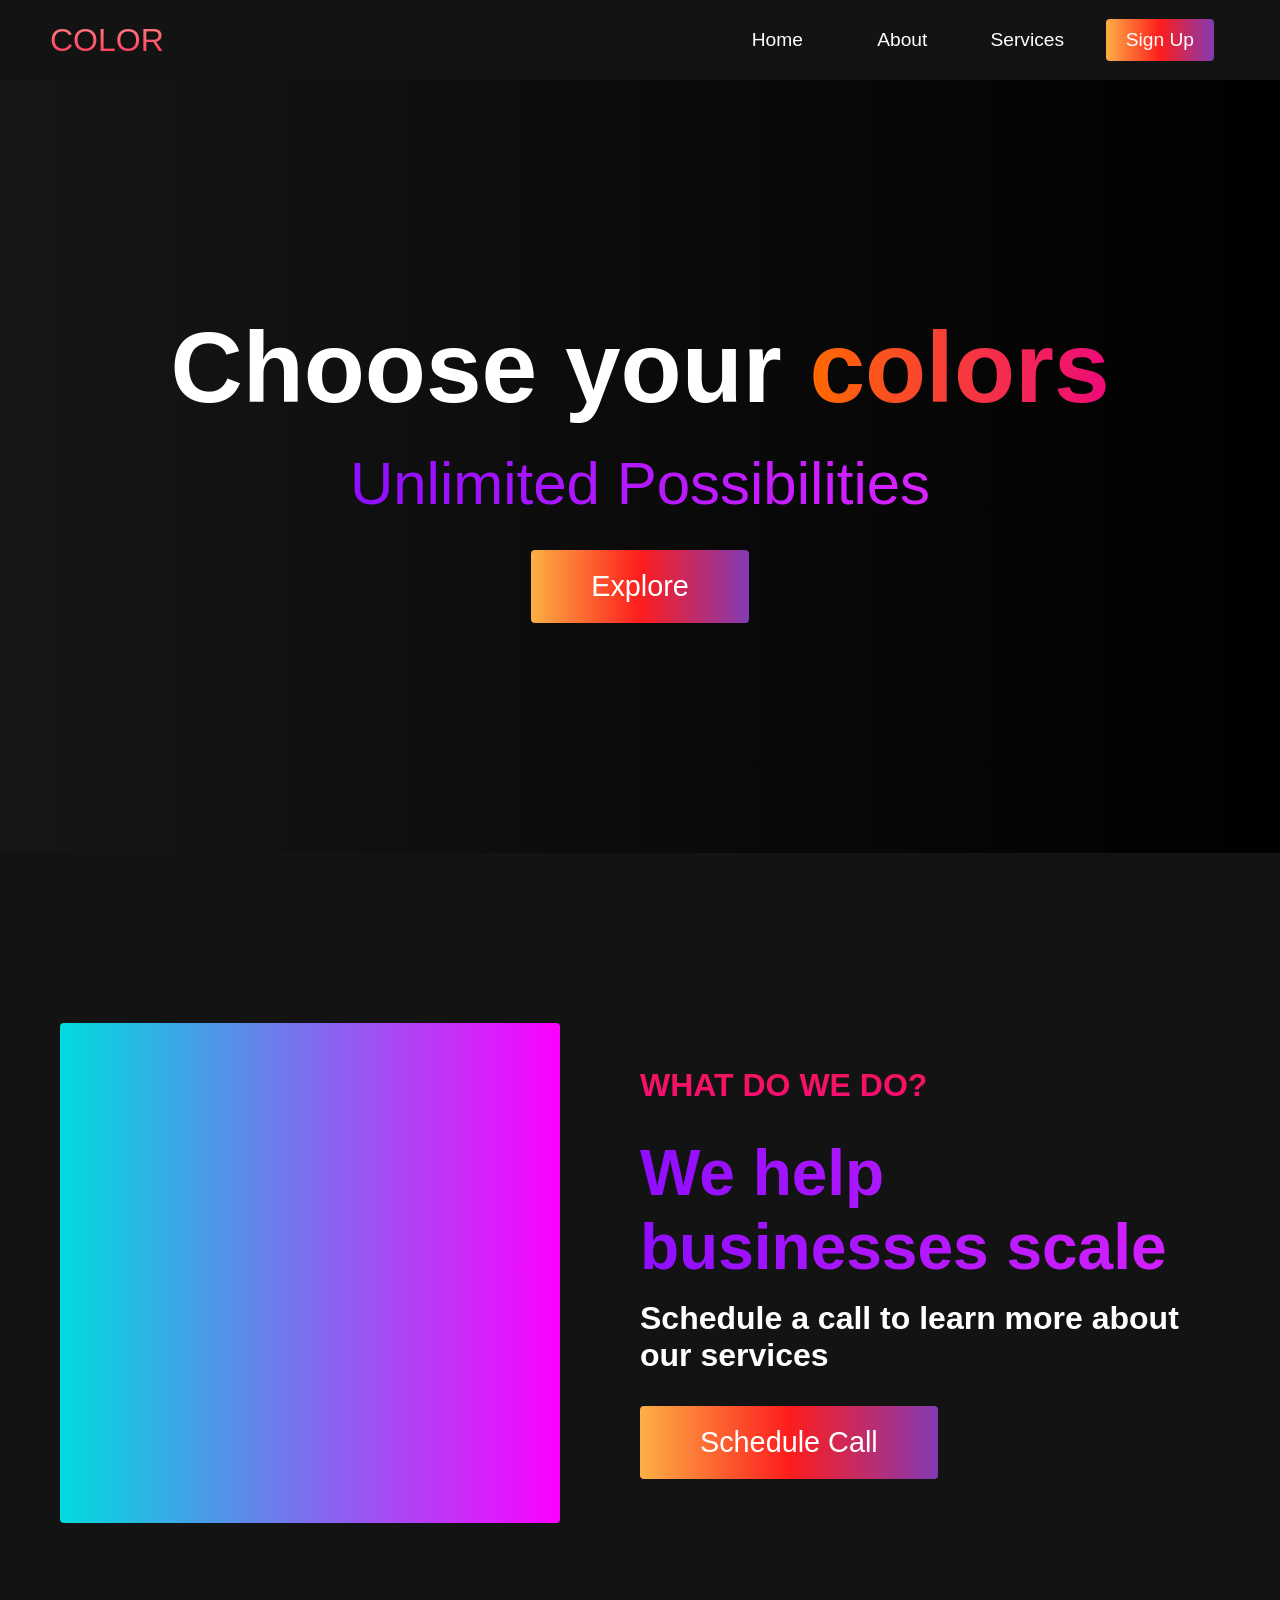
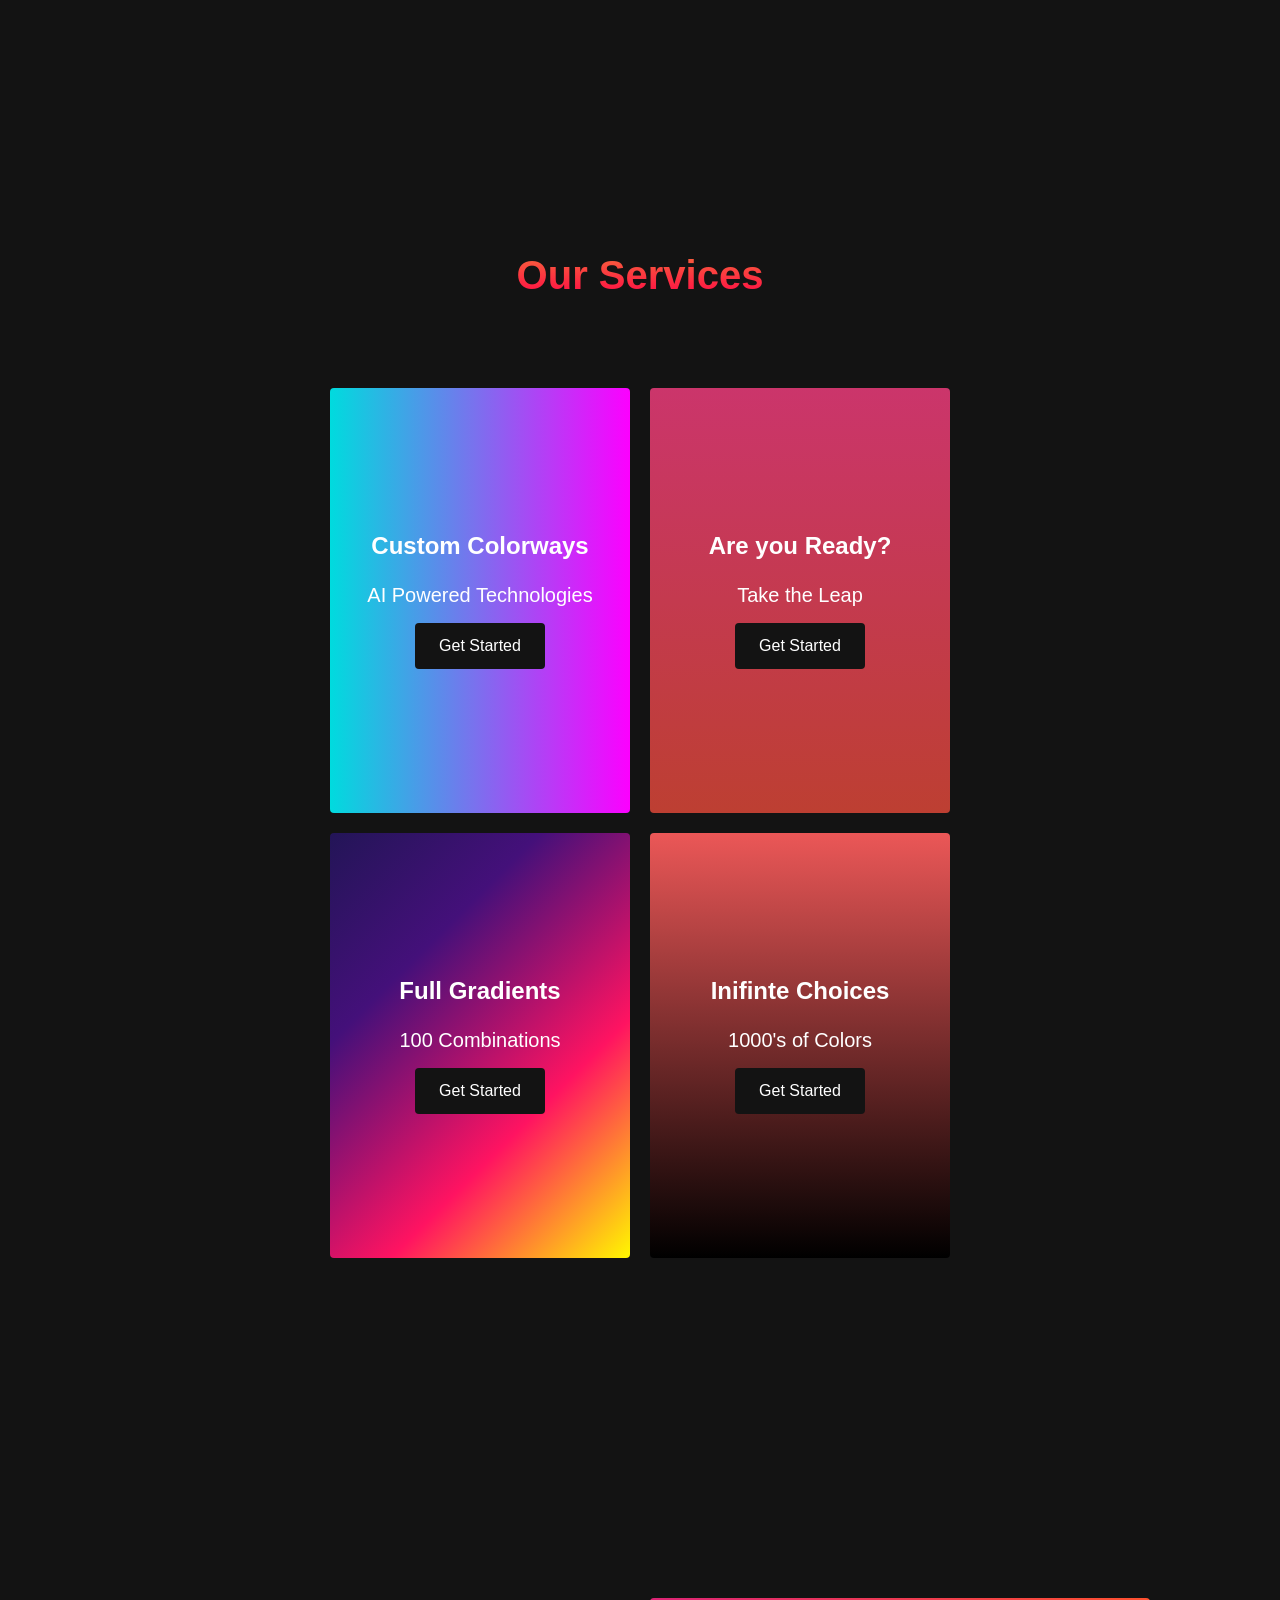
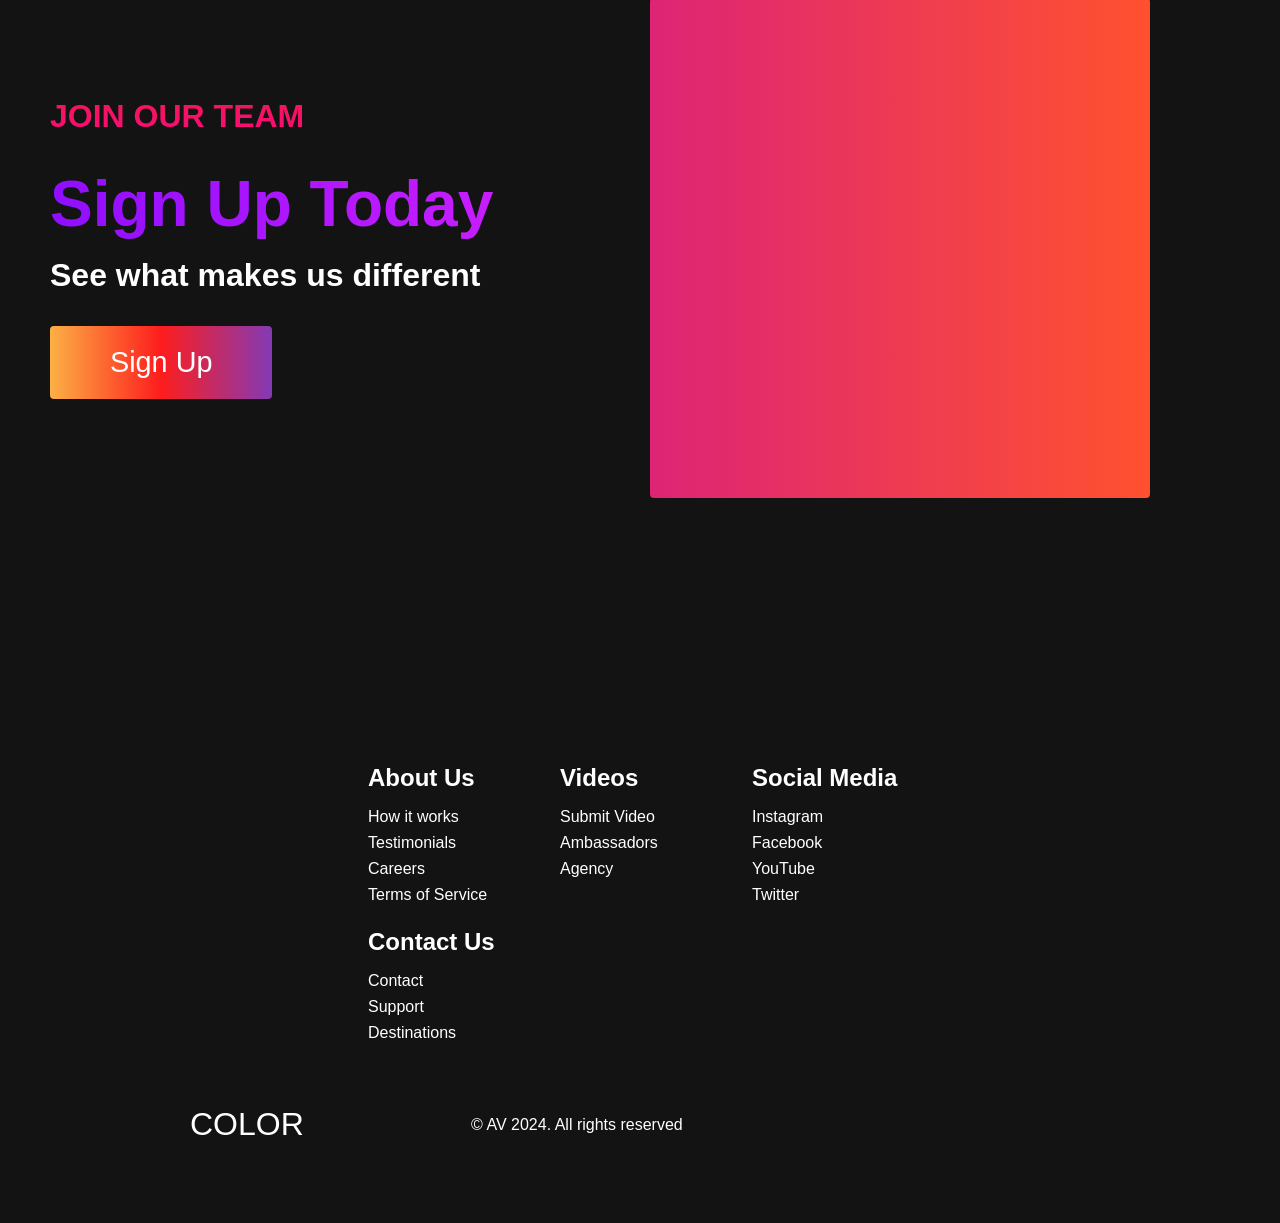
<file: index.html>
<!DOCTYPE html>
<html lang="en">
<head>
    <meta charset="UTF-8">
    <meta name="viewport" content="width=device-width, initial-scale=1.0">
    <title>Color By AV</title>
    <link rel="stylesheet" href="styles/style.css">
    <link rel="icon" href="images/favicon.ico" type="image/x-icon">
    <script src="script.js" defer></script>
</head>
<body>
    <!-- Navbar Section -->
    <nav class="navbar">
        <div class="navbar__container">
            <a href="#home" id="navbar__logo">COLOR</a>
            <div class="navbar__toggle" id="mobile-menu">
                <span class="bar"></span>
                <span class="bar"></span>
                <span class="bar"></span>
            </div>
            <ul class="navbar__menu">
                <li class="navbar__item">
                    <a href="#home" class="navbar__links" id="home-page">Home</a>
                </li>
                <li class="navbar__item">
                    <a href="#about" class="navbar__links" id="about-page">About</a>
                </li>
                <li class="navbar__item">
                    <a href="#services" class="navbar__links" id="services-page">Services</a>
                </li>
                <li class="navbar__btn">
                    <a href="#sign-up" class="button" id="signup">Sign Up</a>
                </li>
            </ul>
        </div>
    </nav>

    <!-- Hero Section -->
    <div class="hero" id="home">
        <div class="hero__container animation-container">
            <h1 class="hero__heading animated-text"style="--i: 1">Choose your <span>colors</span></h1>
            <p class="hero__description animated-text"style="--i: 2">Unlimited Possibilities</p>
            <button class="main__btn animated-text"style="--i: 3"><a href="#services">Explore</a></button>
        </div>
    </div>

    <!-- About Section -->
    <div class="main" id="about">
        <div class="main__container">
            <div class="main__img--container">
                <div class="main__img--card"><i class="fa-sharp fa-regular fa-bell"></i></div>
            </div>
            <div class="main__content animation-container">
                <h1 class="animated-text"style="--i: 1">What do we do?</h1>
                <h2 class="animated-text"style="--i: 7">We help businesses scale</h2>
                <p class="animated-text"style="--i: 7">Schedule a call to learn more about our services</p>
                <button class="main__btn animated-text"style="--i: 7"><a href="#sign-up">Schedule Call</a></button>
            </div>
        </div>
    </div>


    <!-- Services Section -->
    <div class="services" id="services">
        <h1>Our Services</h1>
        <div class="services__wrapper">            
            <div class="services__card">
                <h2>Custom Colorways</h2>
                <p>AI Powered Technologies</p>
                <div class="services__btn"><a href="#sign-up"><button>Get Started</button></a></div>
            </div>
            <div class="services__card">
                <h2>Are you Ready?</h2>
                <p>Take the Leap</p>
                <div class="services__btn"><a href="#sign-up"><button>Get Started</button></a></div>
            </div>
            <div class="services__card">
                <h2>Full Gradients</h2>
                <p>100 Combinations</p>
                <div class="services__btn"><a href="#sign-up"><button>Get Started</button></a></div>
            </div>
            <div class="services__card">
                <h2>Inifinte Choices</h2>
                <p>1000's of Colors</p>
                <div class="services__btn"><a href="#sign-up"><button>Get Started</button></a></div>
            </div>
        </div>
    </div>

    <!-- Features Section -->
    <div class="main" id="sign-up">
        <div class="main__container">
            <div class="main__content animation-container">
                <h1 class="animated-text"style="--i: 1">Join Our Team</h1>
                <h2 class="animated-text"style="--i: 7">Sign Up Today</h2>
                <p class="animated-text"style="--i: 7">See what makes us different</p>
                <button class="main__btn animated-text"style="--i: 7"><a href="form.html">Sign Up</a></button>
            </div>
            <div class="main__img--container">
                <div class="main__img--card" id="card-2">
                    <i class="fas fa-users"></i>
                </div>
            </div>
        </div>
    </div>

    <!-- Footer Section -->
    <footer class="footer__container">
        <div class="footer__links">
            <div class="footer__links-wrapper">
                <div class="footer__links--items">
                    <h2>About Us</h2>
                    <a href="/">How it works</a>
                    <a href="/">Testimonials</a>
                    <a href="/">Careers</a>
                    <a href="/">Terms of Service</a>
                </div>
                <div class="footer__links--items">
                    <h2>Contact Us</h2>
                    <a href="/">Contact</a>
                    <a href="/">Support</a>
                    <a href="/">Destinations</a>
                </div>
            </div>
            <div class="footer__links--wrapper">
                <div class="footer__links--items">
                    <h2>Videos</h2>
                    <a href="/">Submit Video</a>
                    <a href="/">Ambassadors</a>
                    <a href="/">Agency</a>
                </div>
                <div class="footer__links--items">
                    <h2>Social Media</h2>
                    <a href="/">Instagram</a>
                    <a href="/">Facebook</a>
                    <a href="/">YouTube</a>
                    <a href="/">Twitter</a>
                </div>
            </div>
            </div>
        <section class="social__media">
            <div class="social__media--wrap">
                <div class="footer__logo">
                    <a href="/" id="footer__logo">COLOR</a>
                </div>      
                <P class="website__rights">&copy; AV 2024. All rights reserved</P>
                <div class="social__icons">
                    <a href="/" class="social__icon--link" target="_blank">
                        <i class="fab fa-facebook"></i>
                    </a> 
                    <a href="/" class="social__icon--link">
                        <i class="fab fa-instagram"></i>
                    </a>
                    <a href="/" class="social__icon--link">
                        <i class="fab fa-youtube"></i>
                    </a>
                    <a href="/" class="social__icon--link">
                        <i class="fab fa-linkedin"></i>
                    </a>
                    <a href="/" class="social__icon--link">
                        <i class="fab fa-twitter"></i>
                    </a>
                </div>     
            </div>
        </section>
    </footer>
</body>
</html>
</file>
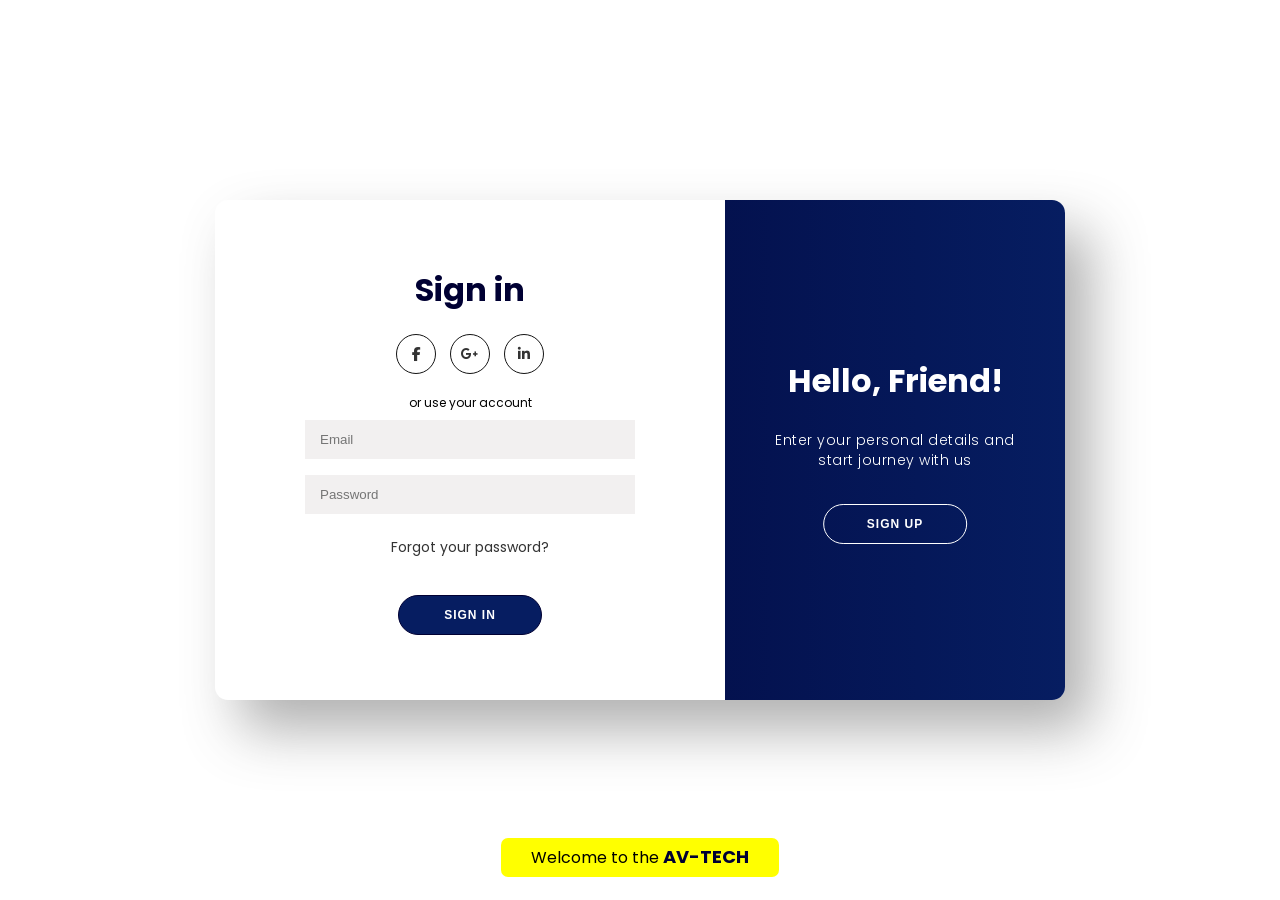
<file: form.html>
<!DOCTYPE html>
<html lang="en">
<head>
    <meta charset="UTF-8">
    <meta http-equiv="X-UA-Compatible" content="IE=edge">
    <meta name="viewport" content="width=device-width, initial-scale=1.0">
    <title>Sign in || Sign up from</title>
     <!-- font awesome icons -->
     <link rel="stylesheet" href="https://cdnjs.cloudflare.com/ajax/libs/font-awesome/6.1.1/css/all.min.css" integrity="sha512-KfkfwYDsLkIlwQp6LFnl8zNdLGxu9YAA1QvwINks4PhcElQSvqcyVLLD9aMhXd13uQjoXtEKNosOWaZqXgel0g==" crossorigin="anonymous" referrerpolicy="no-referrer" />
    <!-- css stylesheet -->
    <link rel="stylesheet" href="styles/formstyle.css">
    <link rel="icon" href="images/favicon.ico" type="image/x-icon">
</head>
<body>

    <div class="container" id="container">
        <div class="form-container sign-up-container">
            <form action="includes/formhandler.php" method="POST">
                <h1>Create Account</h1>
                <div class="social-container">
                    <a href="#" class="social"><i class="fab fa-facebook-f"></i></a>
                    <a href="#" class="social"><i class="fab fa-google-plus-g"></i></a>
                    <a href="#" class="social"><i class="fab fa-linkedin-in"></i></a>
                </div>
                <span>or use your email for registration</span>
                <div class="infield">
                    <input type="text" placeholder="Name"  name="name" required=""/>
                    <label></label>
                </div>
                <div class="infield">
                    <input type="email" placeholder="Email" name="email" required=""/>
                    <label></label>
                </div>
                <div class="infield">
                    <input type="password" placeholder="Password" name="password" required=""/>
                    <label></label>
                </div>
                <button>Sign Up</button>
            </form>
        </div>
        <div class="form-container sign-in-container">
            <form action="#">
                <h1>Sign in</h1>
                <div class="social-container">
                    <a href="#" class="social"><i class="fab fa-facebook-f"></i></a>
                    <a href="#" class="social"><i class="fab fa-google-plus-g"></i></a>
                    <a href="#" class="social"><i class="fab fa-linkedin-in"></i></a>
                </div>
                <span>or use your account</span>
                <div class="infield">
                    <input type="email" placeholder="Email" name="email" required=""/>
                    <label></label>
                </div>
                <div class="infield">
                    <input type="password" placeholder="Password" name="password" required=""/>
                    <label></label>
                </div>
                <a href="#" class="forgot">Forgot your password?</a>
                <button>Sign In</button>
            </form>
        </div>
        <div class="overlay-container" id="overlayCon">
            <div class="overlay">
                <div class="overlay-panel overlay-left">
                    <h1>Welcome Back!</h1>
                    <p>To keep connected with us please login with your personal info</p>
                    <button>Sign In</button>
                </div>
                <div class="overlay-panel overlay-right">
                    <h1>Hello, Friend!</h1>
                    <p>Enter your personal details and start journey with us</p>
                    <button>Sign Up</button>
                </div>
            </div>
            <button id="overlayBtn"></button>
        </div>
    </div>

    <footer>
        <mark>Welcome to the <a href="index.php">AV-TECH</a></mark>
    </footer>
    
    <!-- js code -->
    <script>
        const container = document.getElementById('container');
        const overlaycon = document.getElementById('overlaycon');
        const overlayBtn = document.getElementById('overlayBtn');

        overlayBtn.addEventListener('click', () => {
            container.classList.toggle('right-panel-active');

            overlayBtn.classList.remove('btnScaled');
            window.requestAnimationFrame ( () => {
                overlayBtn.classList.add('btnScaled');
            });
        });
    </script>

</body>
</html>
</file>
<file: styles/style.css>
*{
    box-sizing: border-box;
    margin: 0;
    padding: 0;
    font-family: 'Kumbh Sans', sans-serif;
    scroll-behavior: smooth;
}

.navbar{
    background: #131313;
    height: 80px;
    display: flex;
    justify-content: center;
    align-items: center;
    font-size: 1.2rem;
    position: sticky;
    top: 0;
    z-index: 999;
}

.navbar__container{
    display: flex;
    justify-content: space-between;
    height: 80px;
    z-index: 1;
    width: 100%;
    max-width: 1300px;
    margin: 0 auto;
    padding: 0 50px;
}

#navbar__logo{
    background-color: #ff8177;
    background-image: linear-gradient(
        to top, 
        #ff0844 0%, 
        #ffb199 100%
        );
    background-size: 100%;
    -webkit-background-clip: text;
    -moz-background-clip: text;
    -webkit-text-fill-color: transparent;
    -moz-text-fill-color: transparent;
    display: flex;
    align-items: center;
    cursor: pointer;
    text-decoration: none;
    font-size: 2rem;
}

.navbar__menu{
    display: flex;
    align-items: center;
    list-style: none;
}

.navbar__item{
    height: 80px;
}

.navbar__links{
    color: #fff;
    display: flex;
    align-items: center;
    justify-content: center;
    width: 125px;
    text-decoration: none;
    height: 100%;
    transition: all 0.3s ease;
}

.navbar__btn{
    display: flex;
    justify-content: center;
    align-items: center;
    padding: 0 1rem;
    width: 100% ;
}

.button{
    display: flex;
    justify-content: center;
    align-items: center;
    text-decoration: none;
    padding: 10px 20px;
    height: 100%;
    width: 100%;
    border: none;
    outline: none;
    border-radius: 4px;
    background: #833ab4;
    background: -webkit-linear-gradient(
        to right, 
        #fcb045, 
        #fd1d1d, 
        #833ab4
        ); 
    background: linear-gradient(
        to right, 
        #fcb045, 
        #fd1d1d, 
        #833ab4
        );
    color: #fff;
    transition: all 0.3s ease;
}

.button:hover{
    color: #fff;
    transform: scale(1.05);
    box-shadow: 0 0 20px rgba(255, 115, 0, 0.68);
}
/*Go to uigradients.com for more gradients*/
.navbar__links:hover{
    color: #9518fc;
    transition: all 0.3s ease;
}

@media screen and (max-width:960px) {
    .navbar__container{
        display: flex;
        justify-content:space-between;
        height: 80px;
        z-index: 1;
        width: 100%;
        max-width: 1300px;
        padding: 0;
    }

    .navbar__menu{
        display: grid;
        grid-template-columns: auto;
        margin: 0;
        width: 100%;
        position: absolute;
        top: -1000px;
        opacity: 1;
        transition: all 0.5s ease;
        z-index: -1;
        /* background: #131313; */
    }

    .navbar__menu.active{
        background: #131313;
        top: 100%;
        opacity: 1;
        transition: all 0.5s ease;
        z-index: 99;
        height: 60vh;
        font-size: 1.6rem;
    }

    #navbar__logo{
        padding-left: 25px;
    }

    .navbar__toggle .bar{
        width: 25px;
        height: 3px;
        margin: 5px auto;
        transition: all 0.3s ease-in-out;
        background: #fff;
    }

    .navbar__item{
        width: 100%;
    }

    .navbar__links{
        text-align: center;
        padding: 2rem;
        width: 100%;
        display: table;
    }

    .navbar__btn{
        padding-bottom: 2rem;
    }

    .button{
        display: flex;
        justify-content: center;
        align-items: center;
        width: 80%;
        height: 80px;
        margin: 0;
    }

    #mobile-menu{
        position: absolute;
        top: 20%;
        right: 5%;
        transform: translate(5%, 20%);
    }

   .navbar__toggle .bar{
        display: block;
        cursor: pointer;
   }

   #mobile-menu.is-active .bar:nth-child(2){
        opacity: 0;
   }

   #mobile-menu.is-active .bar:nth-child(1){
        transform: translateY(8px) rotate(45deg);
   }

   #mobile-menu.is-active .bar:nth-child(3){
        transform: translateY(-8px) rotate(-45deg);
   }
}

.animated-text {
  font-size: 3rem;
  opacity: 0;
  transform: translateX(-50px);
  /* Use the variable to stagger the start time */
  animation-delay: calc(var(--i) * 0.2s);
}

.animated-text.is-visible {
  animation-name: slideIn;
  animation-duration: 0.8s;
  animation-timing-function: ease-out;
  animation-fill-mode: forwards;
}

@keyframes slideIn {
  to {
    transform: translateX(0);
    opacity: 1;
  }
}


/* Hero Section */
.hero {
    background: #000000;
    background: linear-gradient(
        to right,
        #161616, 
        #000000
        );
    padding: 200px 0;
}

.hero__container{
    display: flex;
    flex-direction: column;
    justify-content: center;
    align-items: center;
    max-width: 1200px;
    margin: 0 auto;
    height: 90%;
    text-align: center;
    padding: 30px;
}

.hero__heading{
    font-size: 100px;
    margin-bottom: 24px;
    color: #fff;
}

.hero__heading span{
    background: #ee0979;
    background: -webkit-linear-gradient(
        to right, 
        #ff6a00, 
        #ee0979
        );
    background: linear-gradient(
        to right, 
        #ff6a00, 
        #ee0979
        );
    background-size: 100%;
    -webkit-background-clip: text;
    -moz-background-clip: text;
    -webkit-text-fill-color: transparent;
    -moz-text-fill-color: transparent;
}

.hero__description{
    font-size: 60px;
    background: #da22ff;
    background: -webkit-linear-gradient(
        to right, 
        #9114ff, 
        #da22ff
        );
    background: linear-gradient(
        to right, 
        #8f0eff, 
        #da22ff
        );
    background-size: 100%;
    -webkit-background-clip: text;
    -moz-background-clip: text;
    -webkit-text-fill-color: transparent;
    -moz-text-fill-color: transparent;
}

.highlights{
    border-bottom: 4px solid rgb( 132, 0 , 255);
}

@media screen and (max-width: 768px) {
    .hero__heading{
        font-size: 60px;
    }

    .hero__description{
        font-size: 40px;
    }
}

/* About Section */
.main{
    background-color: #131313;
    padding: 10rem 0;
}

.main__container{
    display: grid;
    grid-template-columns: 1fr 1fr;
    align-items: center;
    justify-content: center;
    margin: 0 auto;
    height: 90%;
    z-index: 1;
    width: 100%;
    max-width: 1300px;
    padding: 0 50px;
}

.main__content{
    color: #fff;
    width: 100%;
}

.main__content h1 {
    font-size: 2rem;
    background-color: #fe3b6f;
    background-image: linear-gradient(
        to top, 
        #ff087b 0%, 
        #ed1a52 100%
        );
    background-size: 100%;
    -webkit-background-clip: text;
    -moz-background-clip: text;
    -webkit-text-fill-color: transparent;
    -moz-text-fill-color: transparent;
    text-transform: uppercase;
    margin-bottom: 32px;
}

.main__content h2{
    font-size: 4rem;
    background: #ff8177;
    background: -webkit-linear-gradient(
        to right, 
        #9114ff, 
        #da22ff
        );
    background: linear-gradient(
        to right, 
        #8f0eff, 
        #da22ff)
        ;
    background-size: 100%;
    -webkit-background-clip: text;
    -moz-background-clip: text;
    -webkit-text-fill-color: transparent;
    -moz-text-fill-color: transparent;
}

.main__content p{
    margin-top: 1rem;
    font-size: 2rem;
    font-weight: 700;
}

.main__btn{
    font-size: 1.8rem;
    background: #833ab4;
    background: -webkit-linear-gradient(
        to right, 
        #fcb045, 
        #fd1d1d, 
        #833ab4
        );
    background: linear-gradient(
        to right, 
        #fcb045, 
        #fd1d1d, 
        #833ab4
        );
    padding: 20px 60px;
    border: none;
    border-radius: 4px;
    margin-top: 2rem;
    cursor: pointer;
    position: relative;
    transition: all 0.35s;
    outline: none;
}

.main__btn a {
    position: relative;
    z-index: 2;
    color: #fff;
    text-decoration: none;
}

.main__btn:after {
    position: absolute;
    content:'';
    top: 0;
    left: 0;
    width: 0;
    height: 100%;
    background: #ff1ead;
    transition: all 0.35s;
    border-radius: 4px;
}

.main__btn:hover {
    color: #fff;
}

.main__btn:hover:after {
    width: 100%;
}

.main__img--container {
    text-align: center;
}

.main__img--card {
    margin: 10px;
    height: 500px;
    width: 500px;
    border-radius: 4px;
    display: flex;
    flex-direction: column;
    justify-content: center;
    color: #fff;
    background-image: linear-gradient(
        to right, 
        #00dbde 0%, 
        #fc00ff 100%
        );
} 

/* for icons go to fontawesome.com */
.fa-sharp fa-regular fa-bell, .fa-users {    
    font-size: 14rem;
}

#card-2{
    background: #ff512f;
    background: -webkit-linear-gradient(
        to right, 
        #dd2476, 
        #ff512f
        );
    background: linear-gradient(
        to right, 
        #dd2476, 
        #ff512f
        );
}

/* Mobile Respomsive */
@media screen and (max-width: 1100px){
    .main__container{
        display: grid;
        grid-template-columns: 1fr;
        align-items: center;
        justify-content: center;
        width: 100%;
        margin: 0 auto;
        height: 90%;
    }

    .main__img--container{
        display: flex;
        justify-content: center;
    }

    .main__img--card{
        width: 425px;
        height: 425px;
    }

    .main__content{
        text-align: center;
        margin-bottom: 4rem;
    }

    .main__content h1{
        font-size: 2.5rem;
        margin-top: 2rem;
    }

    .main__content h2{
        font-size: 3rem;
    }

    .main__content p{
        margin-top: 1rem;
        font-size: 1.5rem;
    }
}

@media screen and (max-width: 480px){
    .main__img--card{
        width: 250px;
        height: 25opx;
    } 

    .fa-users, .fa-layer-group{
        font-size: 4rem;
    }

    .main__content h1{
        font-size: 2rem;
        margin-top: 3rem;
    }

    .main__content h2{
        font-size: 2rem;
    }

    .main__content p{
        margin-top: 2rem;
    }

    .main__btn{
        padding: 12px 36px;
        margin: 2.5rem 0;
    }
}

/* Services Section */
.services{
    background: #131313;
    display: flex;
    flex-direction: column;
    justify-content: center;
    align-items: center;
    height: 100%;
    padding: 10rem 0;
}

.services h1{
    background-color: #ff8177;
    background-image: linear-gradient(
        to top, 
        #ff0844 0%, 
        #f7673c 100%
        );
    background-size: 100%;
    -webkit-background-clip: text;
    -moz-background-clip: text;
    -webkit-text-fill-color: transparent;
    -moz-text-fill-color: transparent; 
    margin-bottom: 5rem;  
    font-size: 2.5rem;
}

.services__wrapper{
    display: grid;
    grid-template-columns: 1fr 1fr 1fr 1fr;
    grid-template-rows: 1fr;
}

.services__card{
    margin: 10px;
    height: 425px;
    width: 300px;
    border-radius: 4px;
    display: flex;
    flex-direction: column;
    justify-content: center;
    color: #fff;
    background-image: linear-gradient(
        to right, 
        #00dbde 0%, 
        #fc00ff 100%
        );
    transition: 0.3s ease-in;
}

.services__card:nth-child(2) {
    background: #CB356B;  
    background: -webkit-linear-gradient(
        to top, 
        #BD3F32, 
        #CB356B
        );  
    background: linear-gradient(
        to top, 
        #BD3F32, 
        #CB356B
        ); 

}
.services__card:nth-child(3) {
    background-image: linear-gradient(
        -225deg,
        #231557 0%,
        #44107a 29%,
        #ff1361 67%,
        #fff800 100%
    );
}
.services__card:nth-child(4) {
    background: #EB5757;  
    background: -webkit-linear-gradient(
        to top,
        #000000, 
        #EB5757
        );  
    background: linear-gradient(
        to top, 
        #000000, 
        #EB5757
        ); 
}
    .services__card h2 {
        text-align: center;
    }

    .services__card p {
        text-align: center;
        margin-top: 24px;
        font-size: 20px;
    }

    .services__btn {
        display: flex;
        justify-content: center;
        margin-top: 16px;
    }

    .services__card button{
        color: #fff;
        padding: 14px 24px;
        border: none;
        outline: none;
        border-radius: 4px;
        background: #131313;
        font-size: 1rem;
    }

    .services__card button:hover{
        cursor: pointer;
    }

    .services__card:hover {
        transform: scale(1.075);
        transition: 0.3s ease-in;
        cursor: pointer;

    }

@media screen and (max-width:1300px) {
    .services__wrapper{
        grid-template-columns: 1fr 1fr;
    }
}
@media screen and (max-width: 768px) {
    .services__wrapper{
        grid-template-columns: 1fr;
    }
}

/* Footer Css */
.footer__container {
    background-color: #131313;
    padding: 5rem 0;
    display: flex;
    flex-direction: column;
    justify-content: center;
    align-items: center;
}

#footer__logo{
    color: #fff;
    display: flex;
    align-items: center;
    cursor: pointer;
    text-decoration: none;
    font-size: 2rem;
}

.footer__links{
    width: 100%;
    max-width: 1000px;
    display: flex;
    justify-content: center;
}

.footer__links--wrapper{
    display: flex;
}

.footer__links--items{
    display: flex;
    flex-direction: column;
    align-items: flex-start;
    margin: 16px;
    text-align: left;
    width: 160px;
    box-sizing: border-box;
}

.footer__links--items h2{
    margin-bottom: 16px;
    color: #fff;
}

.footer__links--items a{
    color: #fff;
    text-decoration: none;
    margin-bottom: 0.5rem;
    transition: 0.3 ease-out;
}

.footer__links--items a:hover {
    color: #9518fc;
    transition: 0.3 ease-out;
}

.social__icon--link {
    color: #fff;
    font-size: 24px;
}

.social__media{
    max-width: 1000px;
    width: 100%;
}

.social__media--wrap{
    display: flex;
    justify-content: space-between;
    align-items: center;
    width: 90%;
    max-width: 1000px;
    margin: 40px auto 0 auto;
}

.social__icons{
    display: flex;
    justify-content: space-between;
    align-items: center;
    width: 240px;
}

.website__rights{
    color: #fff;
}

@media screen and (max-width: 820px){
    .footer__links{
        padding-top: 2rem;
    }

    #footer__logo{
        margin-bottom: 2rem;
    }

    .website__rights{
        margin-bottom: 2rem;
    }

    .footer__links--wrapper{
        flex-direction: column;
    }

    .social__media--wrap{
        flex-direction: column;
    }
}

@media screen and (max-width: 480px){
    .footer__links--items{
        margin: 0;
        padding: 10px;
        width: 100%;
    }
}
</file>
<file: styles/formstyle.css>
@import url('https://fonts.googleapis.com/css2?family=Poppins:wght@100;200;300;400;500;600;700;800;900&display=swap');

* {
    padding: 0px;
    margin: 0px;
    box-sizing: border-box;
}

:root {
    --linear-grad: linear-gradient(to right, #003, #061d61);
    --grad-clr1: #003;
    --grad-clr2: #061d61;
}

body {
    height: 100vh;
    background: #fff;
    display: grid;
    place-content: center;
    font-family: 'Poppins', sans-serif;
}

.container{
    position: relative;
    width: 850px;
    height: 500px;
    background-color: #fff;
    box-shadow: 25px 30px 55px #5557;
    border-radius: 13px;
    overflow: hidden;
}

.form-container{
    position: absolute;
    width: 60%;
    height: 100%;
    padding: 0px 40px;
    transition: all 0.6s ease-in-out;
}

.sign-in-container{
    z-index: 2;
}

.sign-up-container{
    z-index: 1;
    opacity: 0;
}

form{
    height: 100%;
    display: flex;
    flex-direction: column;
    align-items: center;
    justify-content: center;
    padding: 0px 50px;
}

h1{
    color: var(--grad-clr1);
}

.social-container{
    margin: 20px 0px;
}

.social-container a {
    border: 1px solid #131313;
    border-radius: 50%;
    display: inline-flex;
    justify-content: center;
    align-items: center;
    margin: 0px 5px;
    height: 40px;
    width: 40px;
}

span{
    font-size: 12px;
}

.infield{
    position: relative;
    margin: 8px 0px;
    width: 100%;
}

input{
    width: 100%;
    padding: 12px 15px;
    background-color: #8b7b7b1d;
    border: none;
    outline: none;
}

label{
    position: absolute;
    left: 50%;
    top: 100%;
    transform: translateX(-50%);
    width: 0%;
    height: 2px;
    background: var(--linear-grad);
    transition: 0.3s;
}

input:focus ~ label {
    width: 100%;
}

a {
    color: #333;
    font-size: 14px;
    text-decoration: none;
    margin: 15px 0px;
}

a.forgot{
    padding-bottom: 3px;
    border-bottom: 2px solid #fff;
}

button{
    border-radius: 20px;
    border: 1px solid var(--grad-clr1);
    background: var(--grad-clr2);
    color: #fff;
    font-size: 12px;
    font-weight: bold;
    padding: 12px 45px;
    letter-spacing: 1px;
    text-transform: uppercase;
}

.form-container button{
    margin-top: 17px;
    transition: 80ms ease-in;
}

.form-container button:hover{
    background: #fff;
    color: var(--grad-clr1);
}

.overlay-container{
    position: absolute;
    top: 0;
    left: 60%;
    width: 40%;
    height: 100%;
    overflow: hidden;
    transition: transform 0.6s ease-in-out;
    z-index: 9;
}

#overlayBtn {
    cursor: pointer;
    position: absolute;
    left: 50%;
    top: 304px;
    transform: translateX(-50%);
    width: 143.67px;
    height: 40px;
    border: 1px solid #fff;
    background: transparent;
    border-radius: 20px;
}

.overlay{
    position: relative;
    background: var(--linear-grad);
    color: #fff;
    left: -150%;
    height: 100%;
    width: 250%;
    transition: transform 0.6s ease-in-out;
}

.overlay-panel{
    position: absolute;
    display: flex;
    align-items: center;
    justify-content: center;
    flex-direction: column;
    padding: 0px 40px;
    text-align: center;
    height: 100%;
    width: 340px;
    transition: 0.6s ease-in-out;
}

.overlay-left{
    right: 60%;
    transform: translateX(-12%);
}

.overlay-right{
    right: 0;
    transform: translateX(0%);
}


.overlay-panel h1{
    color: #fff;
}

p{
    font-size: 14px;
    font-weight: 300;
    line-height: 20px;
    letter-spacing: 0.5px;
    margin: 25px 0px 35px;
}

.overlay-panel button{
    border: none;
    background-color: transparent;
}

.right-panel-active .overlay-container{
    transform: translateX(-150%);
}

.right-panel-active .overlay{
    transform: translateX(50%);
}

.right-panel-active .overlay-left{
    transform: translateX(25%);
}

.right-panel-active .overlay-right{
    transform: translateX(35%);
}

.right-panel-active .sign-in-container{
    transform: translateX(20%);
    opacity: 0;
}

.right-panel-active .sign-up-container{
    transform: translateX(66.7%);
    opacity: 1;
    z-index: 5;
    animation: show 0.6s;
}

@keyframes show {
    0%, 50%{
        opacity: 0;
        z-index: 1;
    }
    50.1%, 100%{
        opacity: 1;
        z-index: 5;
    }
}

.btnScaled {
    animation: scaleBtn 0.6s;
}

@keyframes scaleBtn {
    0%{
        width: 143.67px; 
    }
    50%{
        width: 250px; 
    }
    100%{
        width: 143.67px; 
    }
}

footer {
    position: absolute;
    left: 50%;
    bottom: 30px;
    transform: translateX(-50%);
}
footer mark {
    padding: 8px 30px;
    border-radius: 7px;
}
footer a {
    text-decoration: none;
    font-size: 18px;
    font-weight: bold;
    color: #003;
}
</file>
